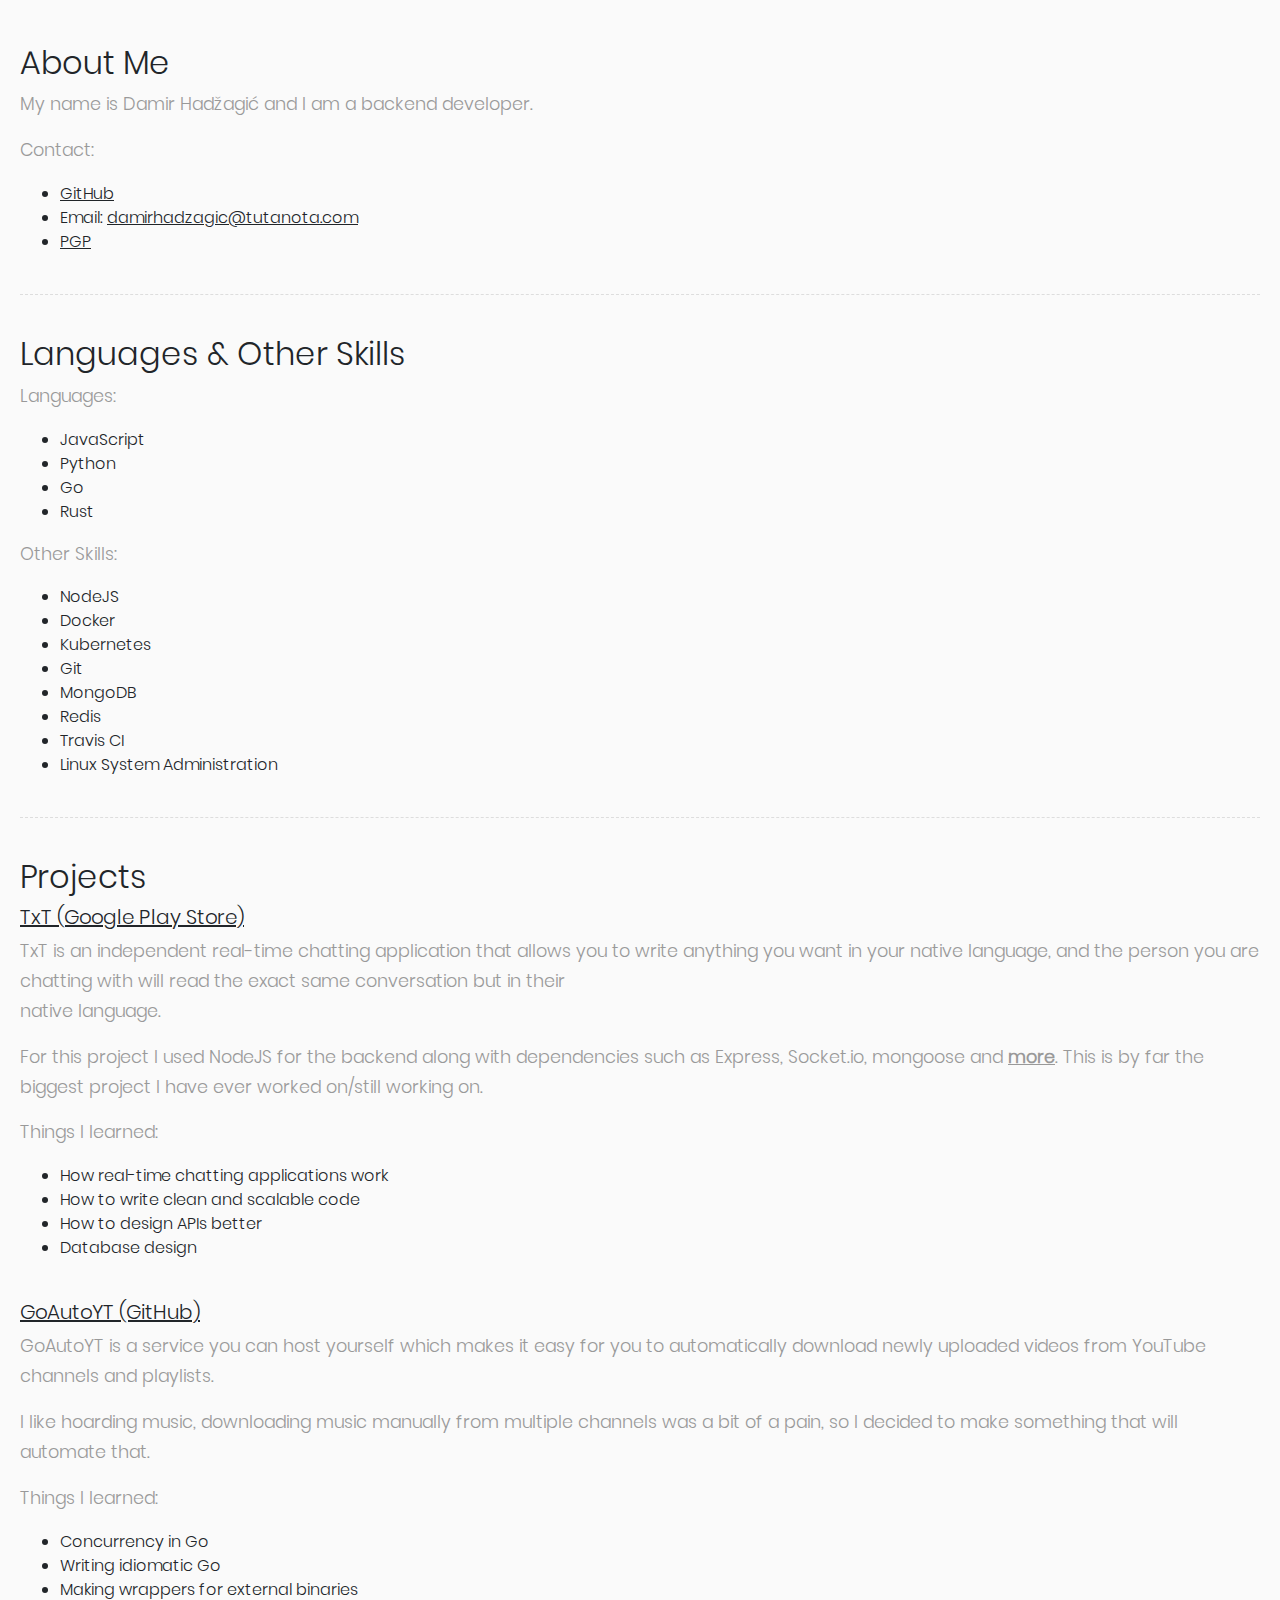
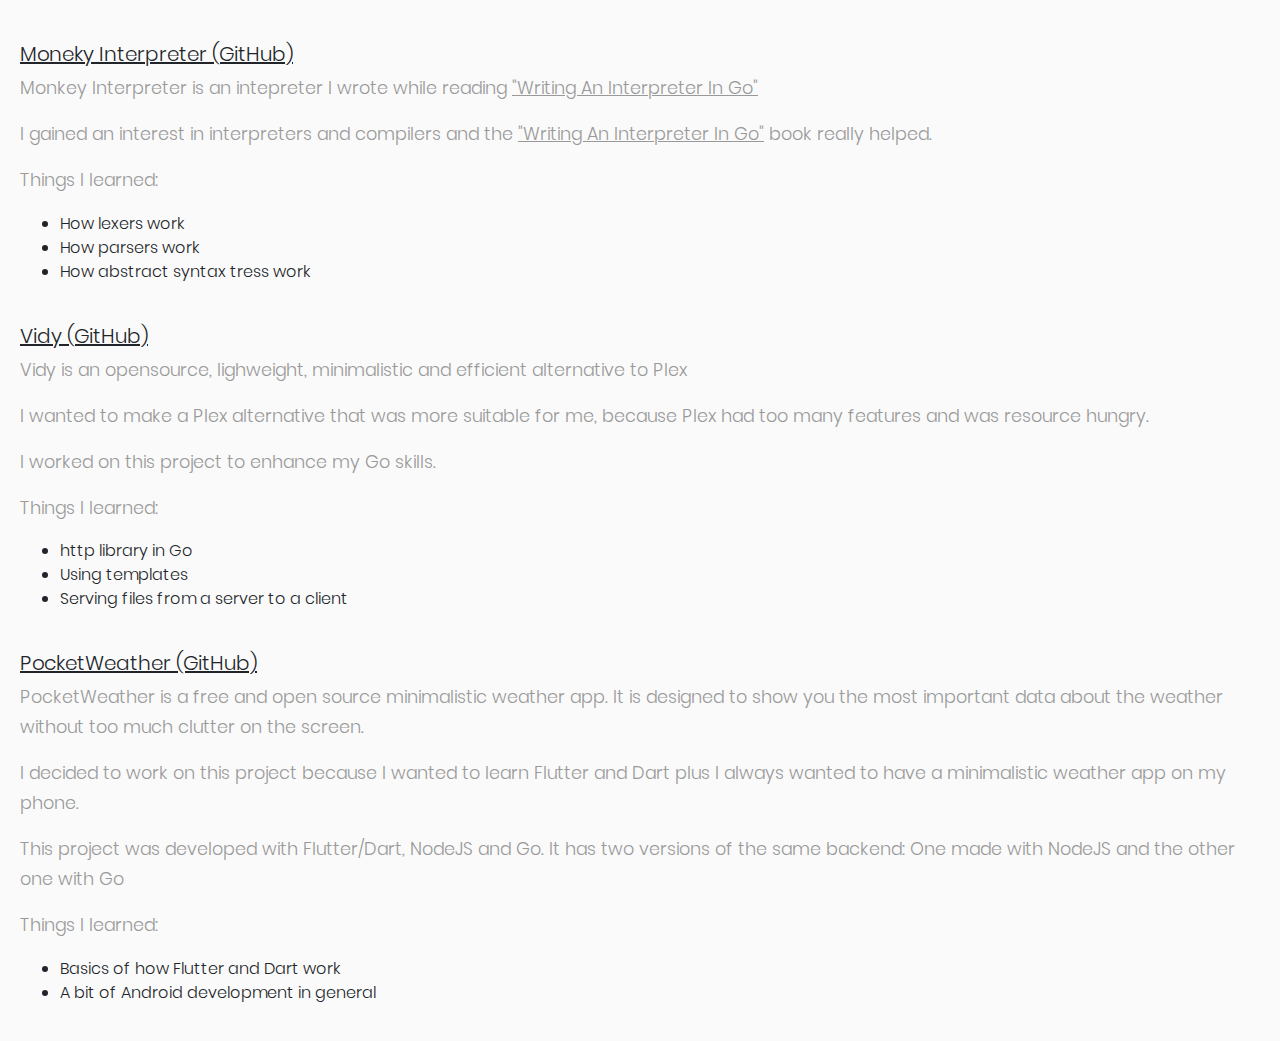
<file: index.html>
<!DOCTYPE html>
<html>
<head>
    <meta charset="utf-8">
    <meta name="viewport" content="width=device-width, initial-scale=1.0">
    <meta http-equiv="X-UA-Compatible" content="IE=edge">

    <title>Damir Hadžagić's Portfolio</title>

    <!-- Bootstrap CSS CDN -->
    <link rel="stylesheet" href="css/bootstrap.min.css">
    <!-- Our Custom CSS -->
    <link rel="stylesheet" href="style.css">

    <link rel="shortcut icon" type="image/png" href="images/favicon.ico">
    <!-- Font Awesome JS -->
    <script defer src="fontawesome/solid.min.js"></script>
    <script defer src="fontawesome/fontawesome.min.js"></script>
</head>

<body>
    <div class="wrapper">
        <!-- Page Content  -->
        <div id="content" class="mt-4">
            <h2>About Me</h2>
            <p style="margin-right: 2em">My name is Damir Hadžagić and I am a backend developer.</p>

            <p>Contact:</p>
            <ul>
                <li><a href="https://github.com/XiovV" target="_blank">GitHub</a></li>
                <li>Email: <a href="mailto:damirhadzagic@tutanota.com">damirhadzagic@tutanota.com</a></li>
                <li id="pgp-key" onclick="onOff()">PGP</li>
                <p id="pgp-paragraph"></p>
            </ul>

            <div class="line"></div>

            <h2>Languages & Other Skills</h2>
            <p>Languages:</p>
            <ul>
                <li>JavaScript</li>
                <li>Python</li>
                <li>Go</li>
                <li>Rust</li>
            </ul>

            <p>Other Skills:</p>
            <ul>
                <li>NodeJS</li>
                <li>Docker</li>
                <li>Kubernetes</li>
                <li>Git</li>
                <li>MongoDB</li>
                <li>Redis</li>
                <li>Travis CI</li>
                <li>Linux System Administration</li>
            </ul>

            <div class="line"></div>

            <h2>Projects</h2>
            <h5><a href="https://play.google.com/store/apps/details?id=com.txtvision.android" target="_blank">TxT (Google Play Store)</a></h5>
            <p>TxT is an independent real-time chatting application that allows you to write anything you want in your native language, and the person you are chatting with will read the exact same conversation but in their <br> native language.</p>
            <p>For this project I used NodeJS for the backend along with dependencies such as Express, Socket.io, mongoose and <span onclick='showMore()' style="font-weight:bold">more</span>. This is by far the biggest project I have ever worked on/still working on.</p>
            <p>Things I learned:</p>
            <ul>
                <li>How real-time chatting applications work</li>
                <li>How to write clean and scalable code</li>
                <li>How to design APIs better</li>
                <li>Database design</li>
            </ul>

            <br>

            <h5><a href="https://github.com/XiovV/go-auto-yt" target="_blank">GoAutoYT (GitHub)</a></h5>
            <p>GoAutoYT is a service you can host yourself which makes it easy for you to automatically download newly uploaded videos from YouTube channels and playlists.</p>
            <p>I like hoarding music, downloading music manually from multiple channels was a bit of a pain, so I decided to make something that will automate that.</p>
            <p>Things I learned:</p>
            <ul>
                <li>Concurrency in Go</li>
                <li>Writing idiomatic Go</li>
                <li>Making wrappers for external binaries</li>
            </ul>

            <br>

            <h5><a href="https://github.com/XiovV/monkey-interpreter" target="_blank">Moneky Interpreter (GitHub)</a></h5>
            <p>Monkey Interpreter is an intepreter I wrote while reading <a href="https://interpreterbook.com/" target="_blank">"Writing An Interpreter In Go"</a></p>
            <p>I gained an interest in interpreters and compilers and the <a href="https://interpreterbook.com/" target="_blank">"Writing An Interpreter In Go"</a> book really helped.</p>
            <p>Things I learned:</p>
            <ul>
                <li>How lexers work</li>
                <li>How parsers work</li>
                <li>How abstract syntax tress work</li>
            </ul>

            <br>

            <h5><a href="https://github.com/XiovV/vidy" target="_blank">Vidy (GitHub)</a></h5>
            <p>Vidy is an opensource, lighweight, minimalistic and efficient alternative to Plex</p>
            <p>I wanted to make a Plex alternative that was more suitable for me, because Plex had too many features and was resource hungry.</p>
            <p>I worked on this project to enhance my Go skills.</p>
            <p>Things I learned:</p>
            <ul>
                <li>http library in Go</li>
                <li>Using templates</li>
                <li>Serving files from a server to a client</li>
            </ul>

            <br>

            <h5><a href="https://github.com/XiovV/PocketWeather" target="_blank">PocketWeather (GitHub)</a></h5>
            <p>PocketWeather is a free and open source minimalistic weather app. It is designed to show you the most important data about the weather without too much clutter on the screen.</p>
            <p>I decided to work on this project because I wanted to learn Flutter and Dart plus I always wanted to have a minimalistic weather app on my phone.</p>
            <p>This project was developed with Flutter/Dart, NodeJS and Go. It has two versions of the same backend: One made with NodeJS and the other one with Go</p>
            <p>Things I learned:</p>
            <ul>
                <li>Basics of how Flutter and Dart work</li>
                <li>A bit of Android development in general</li>
            </ul>

        </div>
    </div>  

    <script>
        let showing = false;
        let pgp = document.getElementById('pgp-paragraph');
        function showMore() {
            alert("bcrypt, firebase, jsonwebtoken, twilio, request");
        }

        function onOff() {
            if(showing == false) { pgp.innerHTML = `-----BEGIN PGP PUBLIC KEY BLOCK----- <br>

mQINBFyaPoQBEAC1ltpTVxMLiwZr0kQUZi5rQmxu1+n2KaTVsNAQOpe38JBMe5DR <br> A85/P+TtyEoxpFZAD4OLch0IqvhGxEA7dTB3mlHD0hyIib531DF/3eP/rtwtCREf <br> 1NWXEzWzXktl4JT8qiZYFcMT/ZblpV/RXfF7rIJus3T5qcZU8jVGSanZhgOaRJ5A <br> rAnaGlIQ+iEqxsAYvg+NMUfWqitsGA6eMWnBZlfyKmAxOcuHTRKMQ2rlgcw4FN1u <br> nZ0jsDo8P9plvA4XeAffP++eVr64jpu0q4HKyAMqRbhly37NonmD6IPWorRNM7fK <br> YUzqYwYpvpyQghkyDRIOWuvtL2QDx31G/f/QlEus+RSEDrSrQMtStrVl3eHS5gpp <br> 2bpQyNl69Q69ALe/XGVBnFs/1mMCExXyzO+L9MPxgLl03NJERPJi7kNTMnVvDg3s <br> PoymjxZRN/OCY9vHaGC+txWctdkm50dr+mTP4fQxn5jeciAYnvkr/2zgAm33+M+t <br> /K3GpyAZMrxN/V/YMGoZlL4uOQJIaPOaPluXLg2xFFygUsLY0p0FDqnf+skYzdnt <br> cpjnwLavl1r451QIYLuoZ37vHWBbzRvF6pfOqqYdNnegYtxFybvu3/fx/CQSfF1z <br> Vs1tp9zyC9JLZqYGSEO118IuDlyJKYe4QHx/GXXLnhaHTLbE3rkKa+23YQARAQAB <br> tBJ4aW92dkB0dXRhbm90YS5jb22JAk4EEwEIADgWIQRimUfOgWg1O+wtGte7xifC <br> d1rUFwUCXJo+hAIbAwULCQgHAgYVCgkICwIEFgIDAQIeAQIXgAAKCRC7xifCd1rU <br> Fz6ND/oDZiq0Jp2e/m4iy8z+NYjMggzEAgj1ZDUPhf1xURku5x1PRMDLyFxDtp/v <br> EjP+mmjlsh1FNJBtz70yexdBOHx9qa/PMgZVfJ3RX76w9CjVpf2ZAACWhNu5dAKe <br> 4uF4wuiauUJ0b6sCA1IWinv2UlqAZxzTkHsSB7j1ioihbQiHkvbOqAOBBHdrL81r <br> 3Bn8Lbw1ksDvhZc22z8ZP+4FkF95qT/5VLoTZ3UUupV9Jo5QEZj7VTnOu14EovdP <br> L0vnYYaP7k47U9UD16837ogqpFnpSDTqQKPVO8JxmXohoy5ClZ3XFE+E5IMcvMwO <br> ARnfUnuF2qINcCTEM3rZCHK1DbmpBZ/09603Tu9GqR/dQsguwuVV7RQGE59bH77l <br> JgRYi+VRZaFDvYGhKNhZWRUZ2q4IuAP05Dt3ap+aIVkIUHZfc/KNJxrTaY+2nUoQ <br> ibduRwBjVcX0iD1q8OtRhxZt5pEwN7coW0riKQtnNmcXOygZwO4h+dED9bBr443s <br> q/gIj28BPfQ0kSDEO9WQpTL9JiNlodW/RTfLUl38y/q9gz3aEyKx66gk8+NqbdvP <br> JoTl/bodVaLniEegtci2GJ2qYLI9RPiTocRY9WvvHKAV7yBt+spLovDI8ebkc6Zo <br> wUX83id/pJbxRMnLbjaXin8DlHm7eGsjbWLUSI2t68wfI/B3DLkCDQRcmj6EARAA <br> xz192PVZ5QYfeqoVgjyaaZQCtLUn6OlEgdwodjHcPuWKbDNVXJ/fu3YDVQmki2E4 <br> aGoSk9PkbFcLANNWWadZpLjs/4uspB+48wY0fgmDUgpHVOkXGcveknDzXOtZB8vP <br> QaFY7TiaEMCl9D5+J2AIMrUTw6BuUolvL7gdyAbVxKzkZOJo4MYCnZzl4DRG7/4P <br> 3iM9ulV+HfkcRwbOr24ClS9hR+oJh1HWzdLwfeIXPecoFbmbH43U+bcBMuwzWLqU <br> lfsZ7Rwf+xJu/rkyUZNT4b60IZlPZkohiQg8vSq1dFJfQ099/OqMv2v892S52eYO <br> eP1+PFO/0/VeRu8Usoz9dZB8GkaCGa73KDybZlj1re/ijE7Phi9OBaSABt6pMCzY <br> /bE8QmzrPU3dNw0ak+hz4dfewsjCJu9X1qZf96uD1gXB4Lbqrn5tiPd84/ON5PqD <br> HaG+peCTGrigNLLg7pg9qJkEsD28KWUQRuKef5X7H3UwzQnIME0OmewP9vK8i5JS <br> RAR4nuVzg/zDidae83WCqCErB3fVvB47EOY8qXW0tcAxqn42cR6gFAUjvumRlbxY <br> eVnXP/HAEp34tbRbvw+EjWhg4bGKN7IVX78tkgJgApL2C71YUnuyw2E7RzHbt3II <br> ZDW6sHUgpN2+TIrpTjf54fVaH6YmVSKyaJ3BR432GtUAEQEAAYkCNgQYAQgAIBYh <br> BGKZR86BaDU77C0a17vGJ8J3WtQXBQJcmj6EAhsMAAoJELvGJ8J3WtQXfh4QAKmN <br> asVyeKslIOcP3de8VX8Bj5wBRUaEs8nry32gWcugh3JRR30ZIYXPISo83O2tIRbJ <br> fTla5OnMfc89Ep2lVTahUkCDdZ1Fvx/X9drsiLvciaWbtlo9akzfNQToukqKEROy <br> IatHM2I6owAB6zFe68qmr8BE/uy9sBNY/IiHuBWyWsHBRSgm3RSYVJYU+jKK9nMw <br> 4XUy8OOokYnW0GzsxdzCq7E+WhEhZJzhoxEKYvK5h3G1D2KOvFe6wgWdZmCnM+pl <br> 2ODt1GjtZj1xACm4KeKPYjALiitSLSN7lFK8/mtrwFHXAG7JGkP/J3J0oOH7w7Pt <br> bcketUKpB7hsVJO+lmnDs6I3Zuhv2K6fC94Kme+jpt5kHQyM6ys24vmtmPfADz83 <br> x/j+qZqDfrZ1SMzK7JZWTs/Yy2MeeJOFjbB75L9LVYPuw+00elf/cpZj1dklBniD <br> 737iJshP+ewlU9ZHohP9GW5ToFDSjgicH6N0YJYlOMS4DwsHiMBOPJPGZoHh7sJi <br> pCorXZJ8e10A9DsdBtX61Dq6eJ5stXqPnFzsfzzIxpm7ztRewkvOR/rQ7fN1RQtS <br> 1XSgSu8DhPq7MPyaFcKXBY/GLcZwv9jQ/9MdbhsrMZLVL2meICJB090uqWllXTjd <br> qWIrkRjWBhmdmv/4/9cCFypmgxu2nK2s8Wcg5Yqf <br> =JkhN <br> 

-----END PGP PUBLIC KEY BLOCK-----
`;
showing = true;
}  else {pgp.textContent = ""
        showing = false;
};
           
                
        }
    </script>
</body>

</html>
</file>
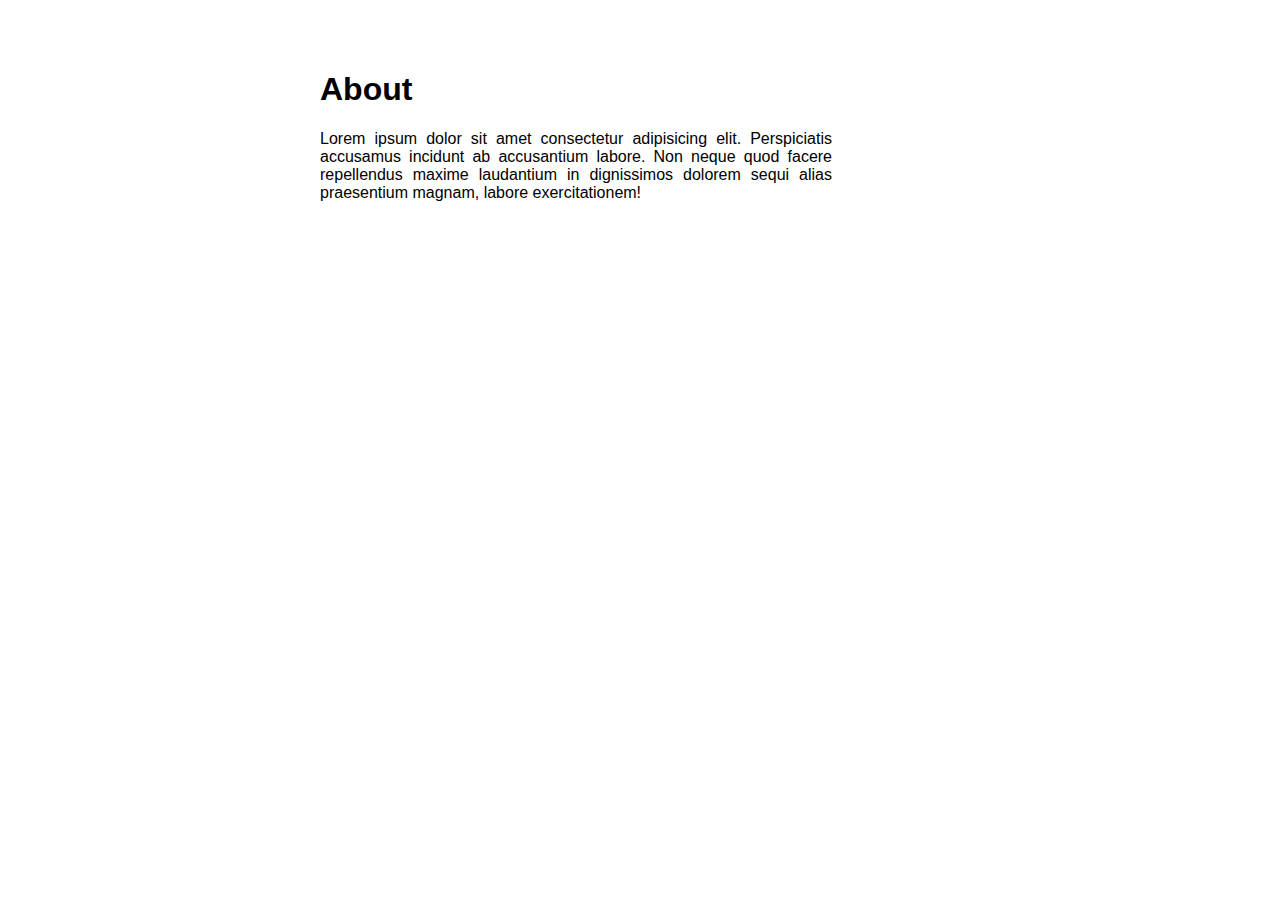
<file: biography.html>
<!DOCTYPE html>
<html lang="en">
<head>
    <meta charset="UTF-8">
    <meta name="viewport" content="width=device-width, initial-scale=1.0">
    <meta http-equiv="X-UA-Compatible" content="ie=edge">
    <link rel="stylesheet" href="other/biography-style.css">
    <title>Damir's Portfolio - Biography</title>
</head>
<body>
    <div class="container">
        <section id="about">
            <div id="overview">
                <h1 class="intro">About</h1>
                <p id="overview-paragraph">Lorem ipsum dolor sit amet consectetur adipisicing elit. Perspiciatis accusamus incidunt 
                    ab accusantium labore. Non neque quod facere repellendus maxime laudantium 
                    in dignissimos dolorem sequi alias praesentium magnam, labore exercitationem!</p>
            </div>    

        </section>
        
    </div>
    
</body>
</html>
</file>
<file: style.css>
@import url('font/Poppins-Light.ttf');

@font-face {
    font-family: "Poppins";
    src: url("font/Poppins-Light.ttf");
    font-style: oblique;
}

body {
    font-family: 'Poppins', sans-serif;
    background: #fafafa;
}

p {
    font-family: 'Poppins', sans-serif;
    font-size: 1.1em;
    font-weight: 300;
    line-height: 1.7em;
    color: #999;
}

#pgp-key {
    text-decoration: underline;
    cursor: pointer;
}

#pgp-paragraph {
    font-size: 15px;
}

a,
a:hover,
a:focus,
span {
    color: inherit;
    text-decoration: underline;
    transition: all 0.3s;
}

.line {
    width: 100%;
    height: 1px;
    border-bottom: 1px dashed #ddd;
    margin: 40px 0;
}

.wrapper {
    display: flex;
    width: 100%;
    align-items: stretch;
}

a[data-toggle="collapse"] {
    position: relative;
}

.dropdown-toggle::after {
    display: block;
    position: absolute;
    top: 50%;
    right: 20px;
    transform: translateY(-50%);
}

ul ul a {
    font-size: 0.9em !important;
    padding-left: 30px !important;
    background: #6d7fcc;
}

#content {
    width: 100%;
    padding: 20px;
    min-height: 100vh;
    transition: all 0.3s;
}
</file>
<file: other/biography-style.css>
html, body{
    padding: 0;
    margin: 0;
    font-family: 'Franklin Gothic Medium', 'Arial Narrow', Arial, sans-serif;
}

.intro{
    color: #000;
}

#overview{
    width: 80%;
}

section{
    padding-top: 50px; 
    margin: 0 auto;
    width: 50%;
}

#overview-paragraph{
    text-align: justify;
}


@media (max-width: 800px){
    section{
        width: 70%;
    }
}
</file>
